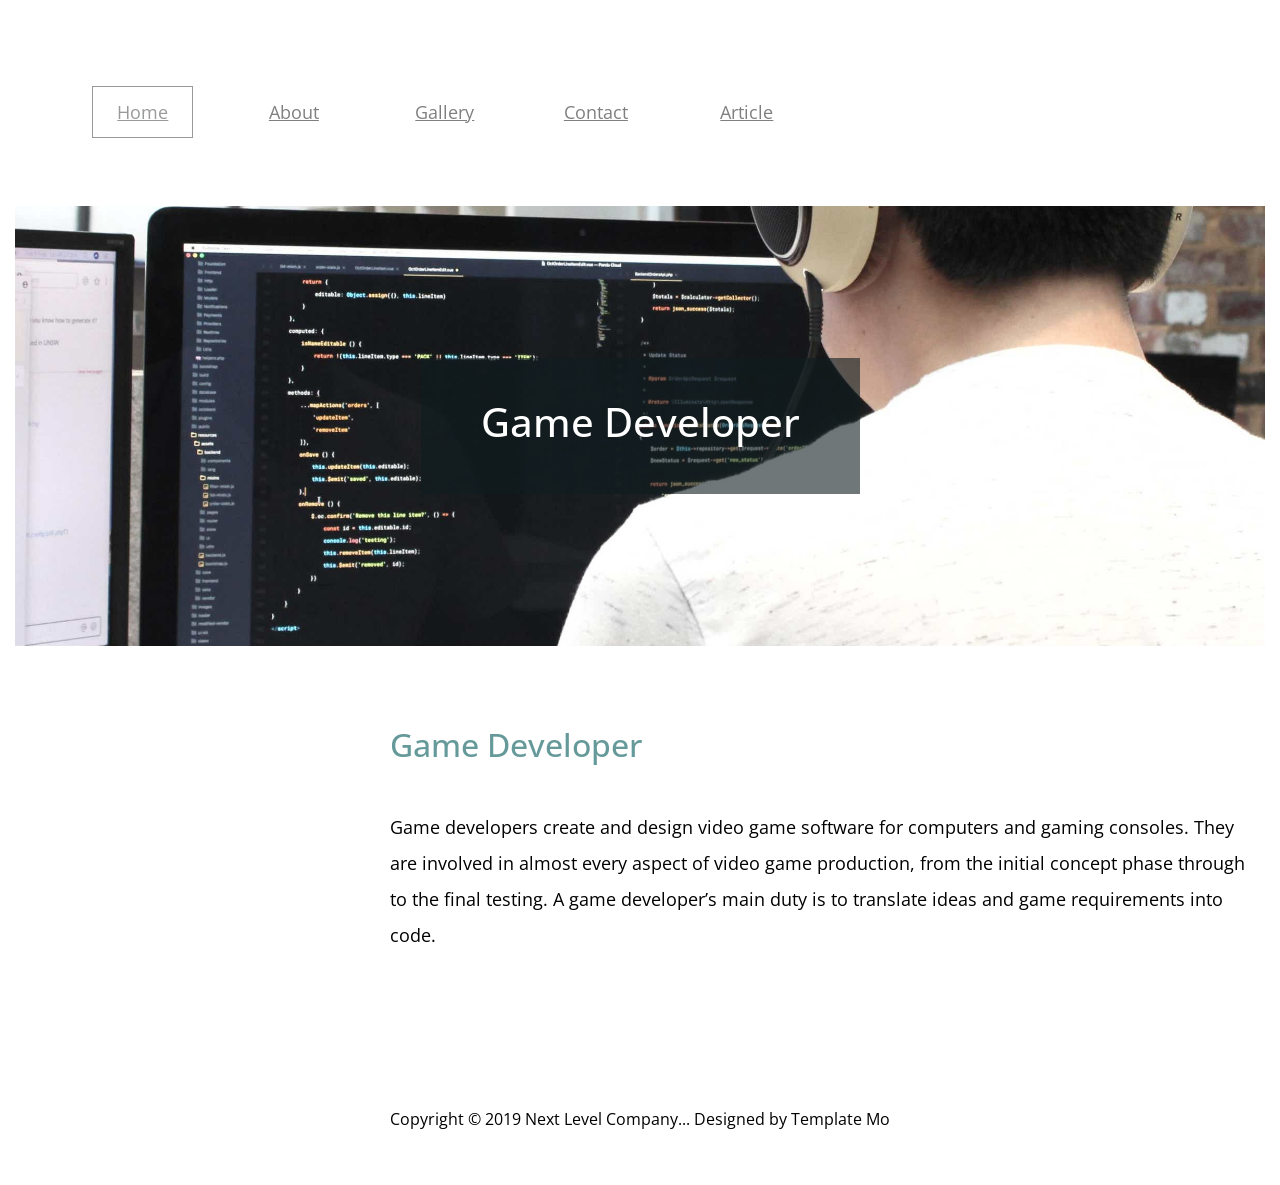
<file: index.html>
<!DOCTYPE html>
<html lang="en">
  <head>
    <meta charset="UTF-8" />
    <meta name="viewport" content="width=device-width, initial-scale=1.0" />
    <meta http-equiv="X-UA-Compatible" content="ie=edge" />
    <title>Game Developer - Home</title>
<!--
Next Level CSS Template
https://templatemo.com/tm-532-next-level
-->
    <link rel="stylesheet"  href="https://fonts.googleapis.com/css?family=Open+Sans:400,600" />
    <link rel="stylesheet" href="all.min.css" />
    <link rel="stylesheet" href="bootstrap.min.css" />
    <link rel="stylesheet" href="templatemo-style.css" />
  </head>
  <body>
    <div class="container-fluid">
      <div class="row tm-brand-row">
        <div class="col-lg-8 col-2 tm-nav-col">
          <div class="tm-nav">
            <nav class="navbar navbar-expand-lg navbar-light tm-navbar">
              <button
                class="navbar-toggler"
                type="button"
                data-toggle="collapse"
                data-target="#navbarNav"
                aria-controls="navbarNav"
                aria-expanded="false"
                aria-label="Toggle navigation">
                <span class="navbar-toggler-icon"></span>
              </button>
              <div class="collapse navbar-collapse" id="navbarNav">
                <ul class="navbar-nav ml-auto mr-0">
                  <li class="nav-item active">
                    <div class="tm-nav-link-highlight"></div>
                    <a class="nav-link" href="index.html"
                      >Home <span class="sr-only">(current)</span></a
                    >
                  </li>
                  <li class="nav-item">
                    <div class="tm-nav-link-highlight"></div>
                    <a class="nav-link" href="about.html">About</a>
                  </li>
                  <li class="nav-item">
                    <div class="tm-nav-link-highlight"></div>
                    <a class="nav-link" href="gallery.html">Gallery</a>
                  </li>
                  <li class="nav-item">
                    <div class="tm-nav-link-highlight"></div>
                    <a class="nav-link" href="contact.html">Contact</a>
                  </li>
                  <li class="nav-item">
                    <div class="tm-nav-link-highlight"></div>
                    <a class="nav-link" href="article.html">Article</a>
                  </li>
                </ul>
              </div>
            </nav>
          </div>
        </div>
      </div>

      <div class="row tm-welcome-row">
        <div class="col-12">
          <div class="tm-welcome-parallax tm-center-child" data-parallax="scroll" data-image-src="game-developer.jpeg">
            <div class="tm-bg-black-transparent tm-parallax-overlay">
              <h1>Game Developer</h1>
            </div>
          </div>
        </div>
      </div>

      <section class="row tm-pt-4 tm-pb-6">
        <div class="col-12 tm-page-cols-container">
          <div class="tm-page-col-right">
            <h2 class="tm-text-secondary tm-mb-5">
              Game Developer
            </h2>
            <p class="tm-mb-6">
              Game developers create and design video game software for computers and gaming consoles. They are involved in almost
              every aspect of video game production, from the initial concept phase through to the final testing. A game developer’s
              main duty is to translate ideas and game requirements into code.
            </p>
            
          </div>
        </div>
      </section>
      <!-- Page footer -->
      <footer class="row tm-page-footer">
        <p class="col-12 tm-copyright-text mb-0">
          Copyright &copy; 2019 Next Level Company... Designed by Template Mo
        </p>
      </footer>
    </div>

    <script src="jquery.min.js"></script>
    <script src="parallax.min.js"></script>
    <script src="bootstrap.min.js"></script>
  </body>
</html>
</file>
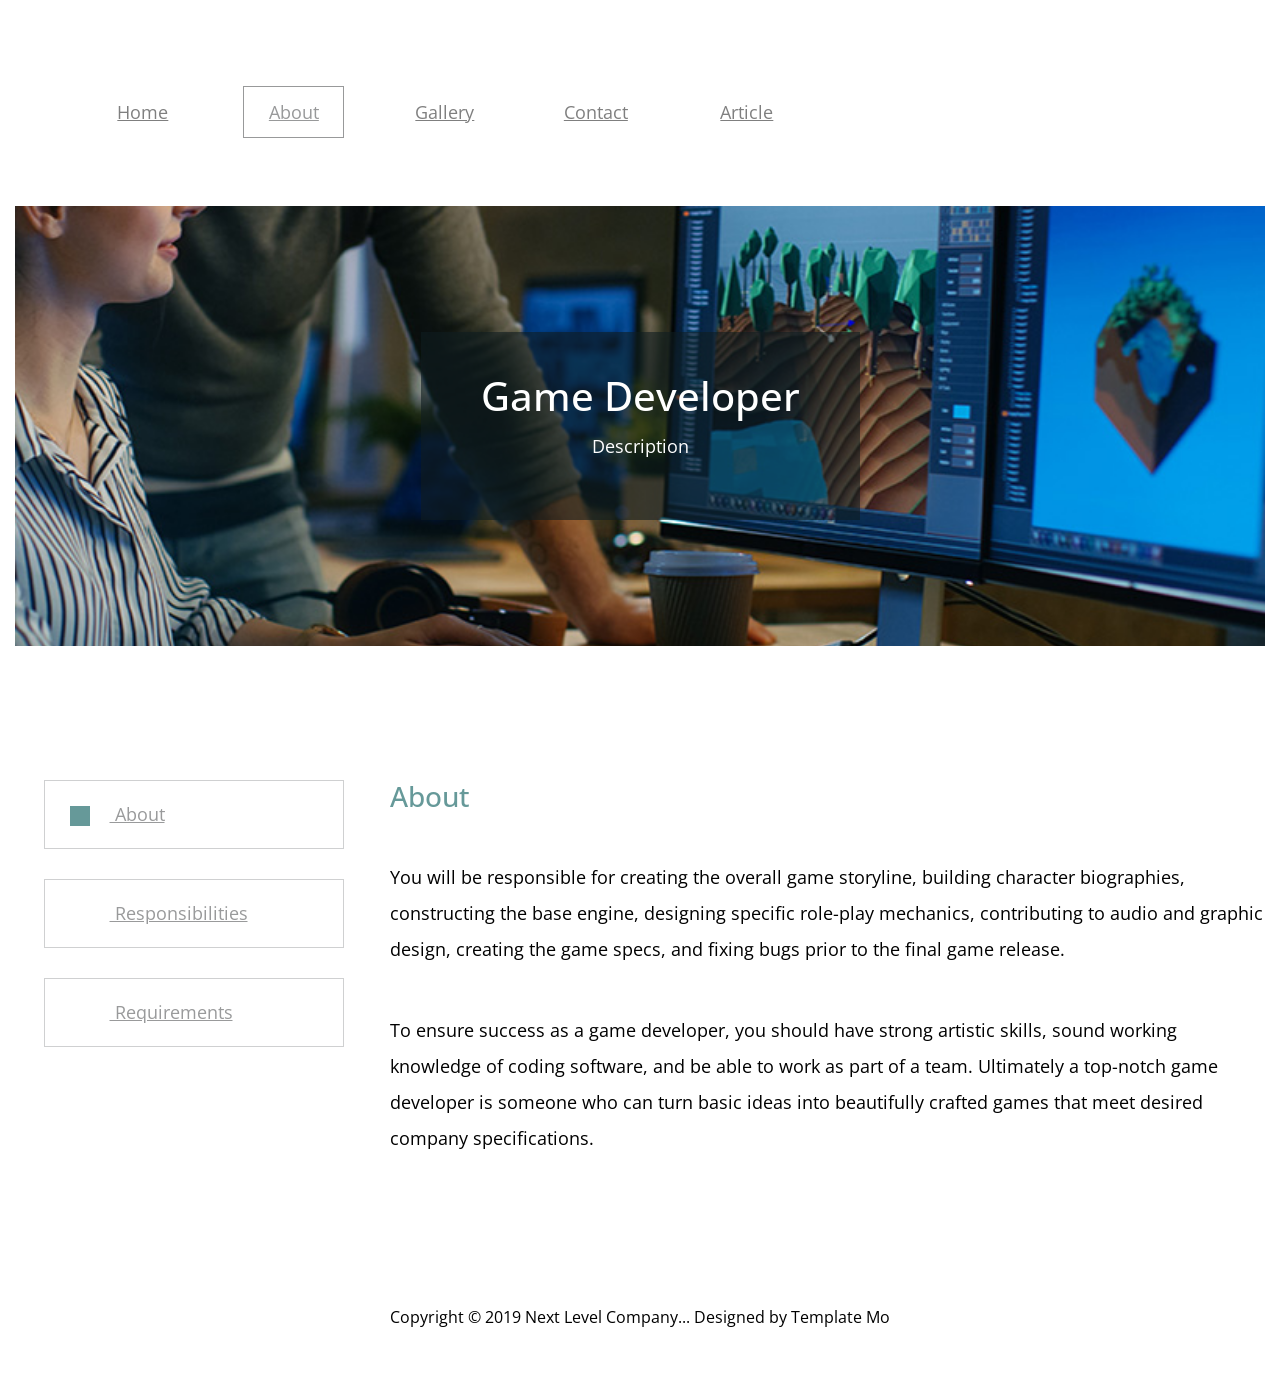
<file: about.html>
<!DOCTYPE html>
<html lang="en">

<head>
  <meta charset="UTF-8" />
  <meta name="viewport" content="width=device-width, initial-scale=1.0" />
  <meta http-equiv="X-UA-Compatible" content="ie=edge" />
  <title>Game Developer - About</title>
  <!--
Next Level CSS Template
https://templatemo.com/tm-532-next-level
-->
  <link rel="stylesheet" href="https://fonts.googleapis.com/css?family=Open+Sans:400,600" />
  <link rel="stylesheet" href="all.min.css" />
  <link rel="stylesheet" href="bootstrap.min.css" />
  <link rel="stylesheet" href="templatemo-style.css" />
</head>

<body>
  <div class="container-fluid">
    <div class="row tm-brand-row">
      <div class="col-lg-8 col-2 tm-nav-col">
        <div class="tm-nav">
          <nav class="navbar navbar-expand-lg navbar-light tm-navbar">
            <button class="navbar-toggler" type="button" data-toggle="collapse" data-target="#navbarNav"
              aria-controls="navbarNav" aria-expanded="false" aria-label="Toggle navigation">
              <span class="navbar-toggler-icon"></span>
            </button>
            <div class="collapse navbar-collapse" id="navbarNav">
              <ul class="navbar-nav ml-auto mr-0">
                <li class="nav-item">
                  <div class="tm-nav-link-highlight"></div>
                  <a class="nav-link" href="index.html">Home</a>
                </li>
                <li class="nav-item active">
                  <div class="tm-nav-link-highlight"></div>
                  <a class="nav-link" href="about.html">About <span class="sr-only">(current)</span></a>
                </li>
                <li class="nav-item">
                  <div class="tm-nav-link-highlight"></div>
                  <a class="nav-link" href="gallery.html">Gallery</a>
                </li>
                <li class="nav-item">
                  <div class="tm-nav-link-highlight"></div>
                  <a class="nav-link" href="contact.html">Contact</a>
                </li>
                <li class="nav-item">
                  <div class="tm-nav-link-highlight"></div>
                  <a class="nav-link" href="article.html">Article</a>
                </li>
              </ul>
            </div>
          </nav>
        </div>
      </div>
    </div>

    <div class="row tm-welcome-row">
      <div class="col-12">
        <div class="tm-welcome-parallax tm-center-child" data-parallax="scroll" data-image-src="game-developer-2.jpg">
          <div class="tm-bg-black-transparent tm-parallax-overlay">
            <h1>Game Developer</h1>
            <p>Description</p>
          </div>
        </div>
      </div>
    </div>
    <br>
    <br>
    <section class="row tm-pt-4 tm-pb-6">
      <div class="col-12 tm-tabs-container tm-page-cols-container">
        <div class="tm-page-col-left tm-tab-links">
          <ul class="tabs clearfix" data-tabgroup="first-tab-group">
            <li>
              <a href="#tab1" class="active">
                <div class="tm-tab-icon"></div>
                About
              </a>
            </li>
            <li>
              <a href="#tab2" class="">
                <div class="tm-tab-icon"></div>
                Responsibilities
              </a>
            </li>
            <li>
              <a href="#tab3" class="">
                <div class="tm-tab-icon"></div>
                Requirements
              </a>
            </li>
          </ul>
        </div>
        <div class="tm-page-col-right tm-tab-contents">
          <div id="first-tab-group" class="tabgroup">
            <div id="tab1">
              <div class="text-content">
                <h3 class="tm-text-secondary tm-mb-5">
                  About
                </h3>
                <p class="tm-mb-5">
                  You will be responsible for creating the overall game storyline, building character biographies, constructing the base
                  engine, designing specific role-play mechanics, contributing to audio and graphic design, creating the game specs, and
                  fixing bugs prior to the final game release.
                </p>
                <p class="tm-mb-5">
                  To ensure success as a game developer, you should have strong artistic skills, sound working knowledge of coding
                  software, and be able to work as part of a team. Ultimately a top-notch game developer is someone who can turn basic
                  ideas into beautifully crafted games that meet desired company specifications.
                </p>
              </div>

            </div>
            <div id="tab2">
              <div class="text-content">
                <h3 class="tm-text-secondary tm-mb-5">Responsibilities</h3>
                <p class="tm-mb-5">
                  Creating initial storylines and character biographies.<br>
                  Translating ideas into efficient code.<br>
                  Constructing the game base engine.<br>
                  Generating storyboards and game scripts.<br>
                  Contributing to the audio and graphic design.<br>
                  Animating game characters and environment.<br>
                  Developing milestones and schedules.<br>
                  Creating game quality unit tests.<br>
                  Maintaining code and fixing game bugs.<br>
                  Creating game specifications and operating instructions.<br>
                </p>
              </div>
            </div>

            <div id="tab3">
              <div class="text-content">
                <h3 class="tm-text-secondary tm-mb-5">Requirements</h3>
                <p class="tm-mb-5">
                  Bachelor’s degree in computer science or software engineering.<br>
                  Proven work experience completing a full video game life-cycle.<br>
                  Proficiency in C++ and other programming languages such as Java or C.<br>
                  Excellent knowledge of APIs and build libraries.<br>
                  Knowledge of the latest gaming trends and technologies.<br>
                  Able to work as part of a team.<br>
                  Strong artistic and graphic design skills.<br>
                  Ability to solve complicated problems using best practices.<br>
                </p>
              </div>
            </div>
          </div>
        </div>
      </div>
    </section>
    <!-- Page footer -->
    <footer class="row tm-page-footer">
      <p class="col-12 tm-copyright-text mb-0">
        Copyright &copy; 2019 Next Level Company... Designed by Template Mo
      </p>
    </footer>
  </div>

  <script src="jquery.min.js"></script>
  <script src="parallax.min.js"></script>
  <script src="bootstrap.min.js"></script>
  <script>
    $(function () {
      // Tabs
      $(".tabgroup > div").hide();
      $(".tabgroup > div:first-of-type").show();
      $(".tabs a").click(function (e) {
        e.preventDefault();
        var $this = $(this),
          tabgroup = "#" + $this.parents(".tabs").data("tabgroup"),
          others = $this
            .closest("li")
            .siblings()
            .children("a"),
          target = $this.attr("href");
        others.removeClass("active");
        $this.addClass("active");
        $(tabgroup)
          .children("div")
          .hide();
        $(target).show();

        // Scroll to tab content (for mobile)
        if ($(window).width() < 992) {
          $("html, body").animate(
            {
              scrollTop: $("#first-tab-group").offset().top
            },
            200
          );
        }
      });
    });
  </script>
</body>

</html>
</file>
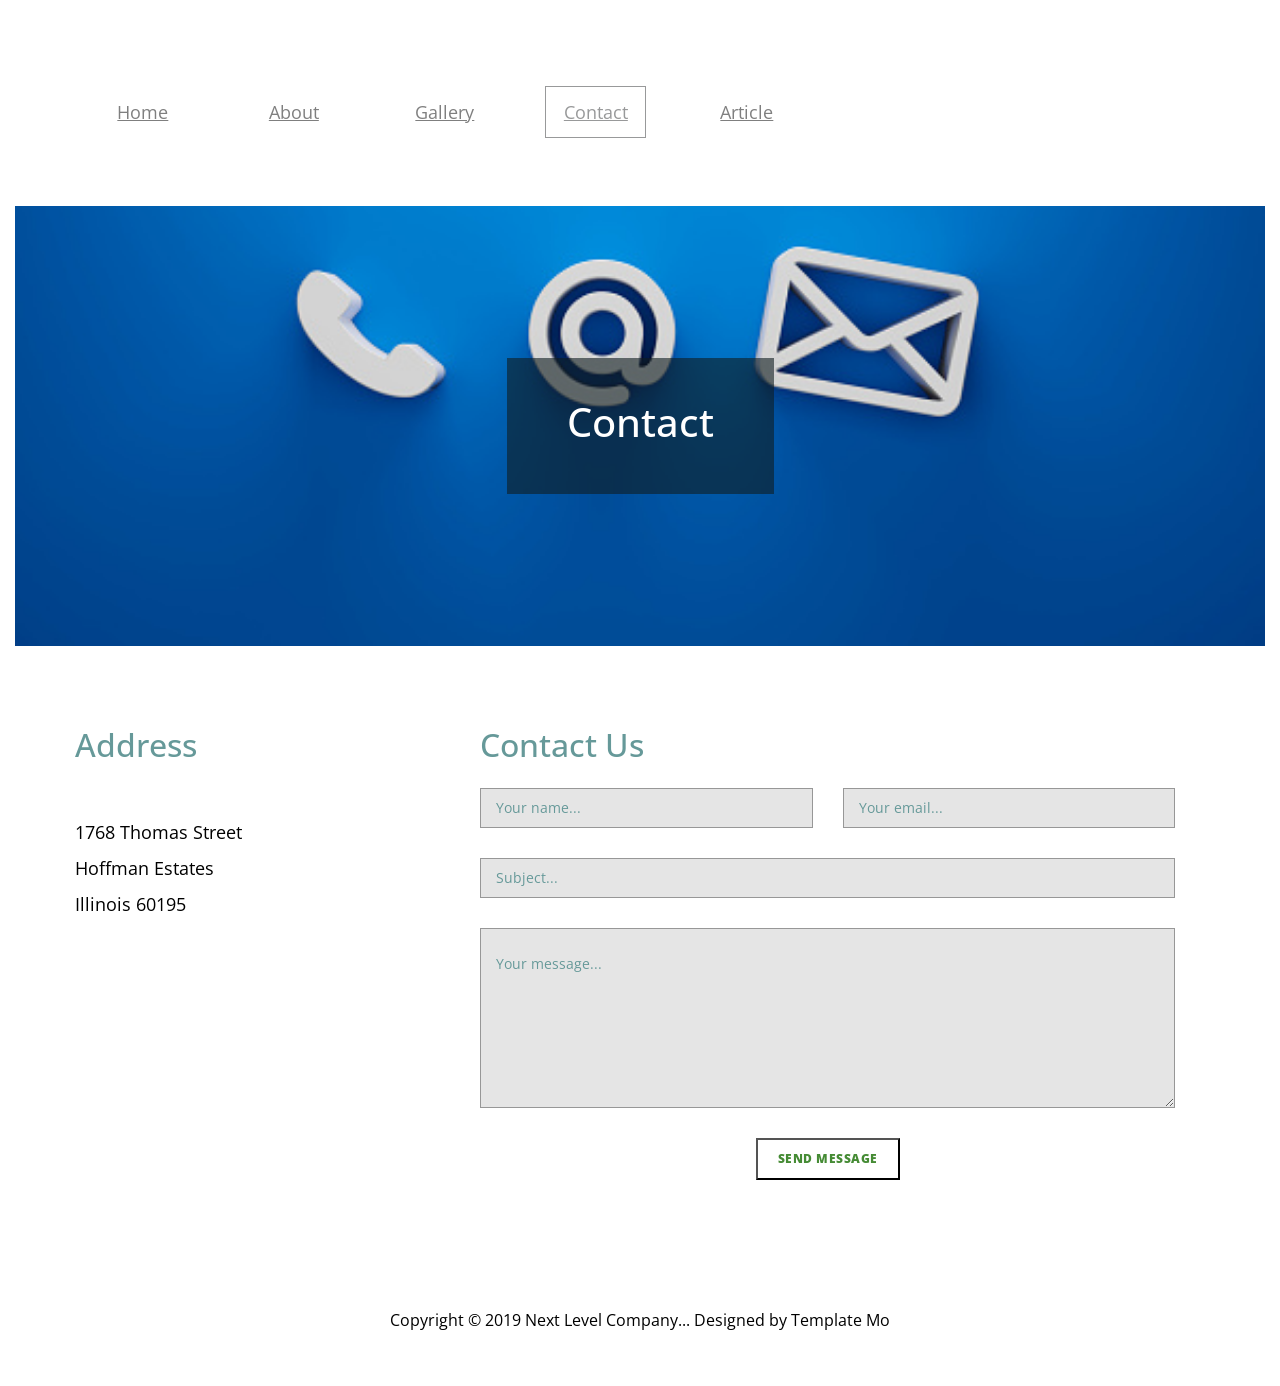
<file: contact.html>
<!DOCTYPE html>
<html lang="en">
  <head>
    <meta charset="UTF-8" />
    <meta name="viewport" content="width=device-width, initial-scale=1.0" />
    <meta http-equiv="X-UA-Compatible" content="ie=edge" />
    <title>Next Level - Contact</title>
<!--
Next Level CSS Template
https://templatemo.com/tm-532-next-level
-->
    <link rel="stylesheet" href="https://fonts.googleapis.com/css?family=Open+Sans:400,600" />
    <link rel="stylesheet" href="all.min.css" />
    <link rel="stylesheet" href="bootstrap.min.css" />
    <link rel="stylesheet" href="templatemo-style.css" />
  </head>
  <body>
    <div class="container-fluid">
      <div class="row tm-brand-row">
        <div class="col-lg-8 col-2 tm-nav-col">
          <div class="tm-nav">
            <nav class="navbar navbar-expand-lg navbar-light tm-navbar">
              <button
                class="navbar-toggler"
                type="button"
                data-toggle="collapse"
                data-target="#navbarNav"
                aria-controls="navbarNav"
                aria-expanded="false"
                aria-label="Toggle navigation">
                <span class="navbar-toggler-icon"></span>
              </button>
              <div class="collapse navbar-collapse" id="navbarNav">
                <ul class="navbar-nav ml-auto mr-0">
                  <li class="nav-item">
                    <div class="tm-nav-link-highlight"></div>
                    <a class="nav-link" href="index.html">Home</a>
                  </li>
                  <li class="nav-item">
                    <div class="tm-nav-link-highlight"></div>
                    <a class="nav-link" href="about.html"> About</a>
                  </li>
                  <li class="nav-item">
                    <div class="tm-nav-link-highlight"></div>
                    <a class="nav-link" href="gallery.html">Gallery</a>
                  </li>
                  <li class="nav-item active">
                    <div class="tm-nav-link-highlight"></div>
                    <a class="nav-link" href="contact.html">Contact <span class="sr-only">(current)</span></a>
                  </li>
                  <li class="nav-item">
                    <div class="tm-nav-link-highlight"></div>
                    <a class="nav-link" href="article.html">Article</a>
                  </li>
                </ul>
              </div>
            </nav>
          </div>
        </div>
      </div>

      <div class="row tm-welcome-row">
        <div class="col-12">
          <div class="tm-welcome-parallax tm-center-child" data-parallax="scroll" data-image-src="contact.jpg">
            <div class="tm-bg-black-transparent tm-parallax-overlay">
              <h1>Contact</h1>
            </div>
          </div>
        </div>
      </div>

      <section class="row tm-pt-4 tm-mb-3">
        <div class="col-12 tm-page-cols-container">
          <div class="tm-page-col-left">
            <div class="tm-contact-container tm-mb-6">
              <div class="tm-address-container">
                <h2 class="tm-text-secondary tm-mb-6">Address</h2>
                <address>
                  <p>
                    1768 Thomas Street<br />
                    Hoffman Estates<br />
                    Illinois 60195
                  </p>
                </address>
              </div>

              <div class="tm-location-container">
                <div class="mapouter">
                  <div class="gmap_canvas"><iframe width="100%" height="100%" id="gmap_canvas"
                      src="https://maps.google.com/maps?q=Manila&t=&z=8&ie=UTF8&iwloc=&output=embed" frameborder="0" scrolling="no"
                      marginheight="0" marginwidth="0"></iframe><br>
                  </div>
                </div>
              </div>

            </div>
          </div>
          <div class="tm-page-col-right tm-form-container">
            <h2 class="tm-text-secondary mb-4">Contact Us</h2>
            <div class="row">
              <div class="right-content">
                <div class="container">
                  <form id="contact" action="" method="post">
                    <div class="row">
                      <div class="col-md-6">
                        <fieldset>
                          <input name="name" type="text" class="form-control" id="name" placeholder="Your name..." required="">
                        </fieldset>
                      </div>
                      <div class="col-md-6">
                        <fieldset>
                          <input name="email" type="text" class="form-control" id="email" placeholder="Your email..." required="">
                        </fieldset>
                      </div>
                      <div class="col-md-12">
                        <fieldset>
                          <input name="subject" type="text" class="form-control" id="subject" placeholder="Subject..." required="">
                        </fieldset>
                      </div>
                      <div class="col-md-12">
                        <fieldset>
                          <textarea name="message" rows="6" class="form-control" id="message" placeholder="Your message..."
                            required=""></textarea>
                        </fieldset>
                      </div>
                      <div class="col-md-12">
                        <fieldset>
                          <button type="submit" id="form-submit" class="button">
                            Send Message
                          </button>
                        </fieldset>
                      </div>
                    </div>
                  </form>
                </div>
              </div>
            </div>
          </div>
        </div>
      </section>

      <!-- Page footer -->
      <footer class="row tm-page-footer">
        <p class="col-12 tm-copyright-text mb-0">
          Copyright &copy; 2019 Next Level Company... Designed by Template Mo
        </p>
      </footer>
    </div>

    <script src="jquery.min.js"></script>
    <script src="parallax.min.js"></script>
    <script src="bootstrap.min.js"></script>
    <script>
      $(document).on("change", ":file", function() {
        var input = $(this),
          numFiles = input.get(0).files ? input.get(0).files.length : 1,
          label = input
            .val()
            .replace(/\\/g, "/")
            .replace(/.*\//, "");
        input.trigger("fileselect", [numFiles, label]);
      });

      $(document).ready(function() {
        $(":file").on("fileselect", function(event, numFiles, label) {
          $("#file_name_label").attr("placeholder", label);
        });
      });
    </script>
  </body>
</html>
</file>
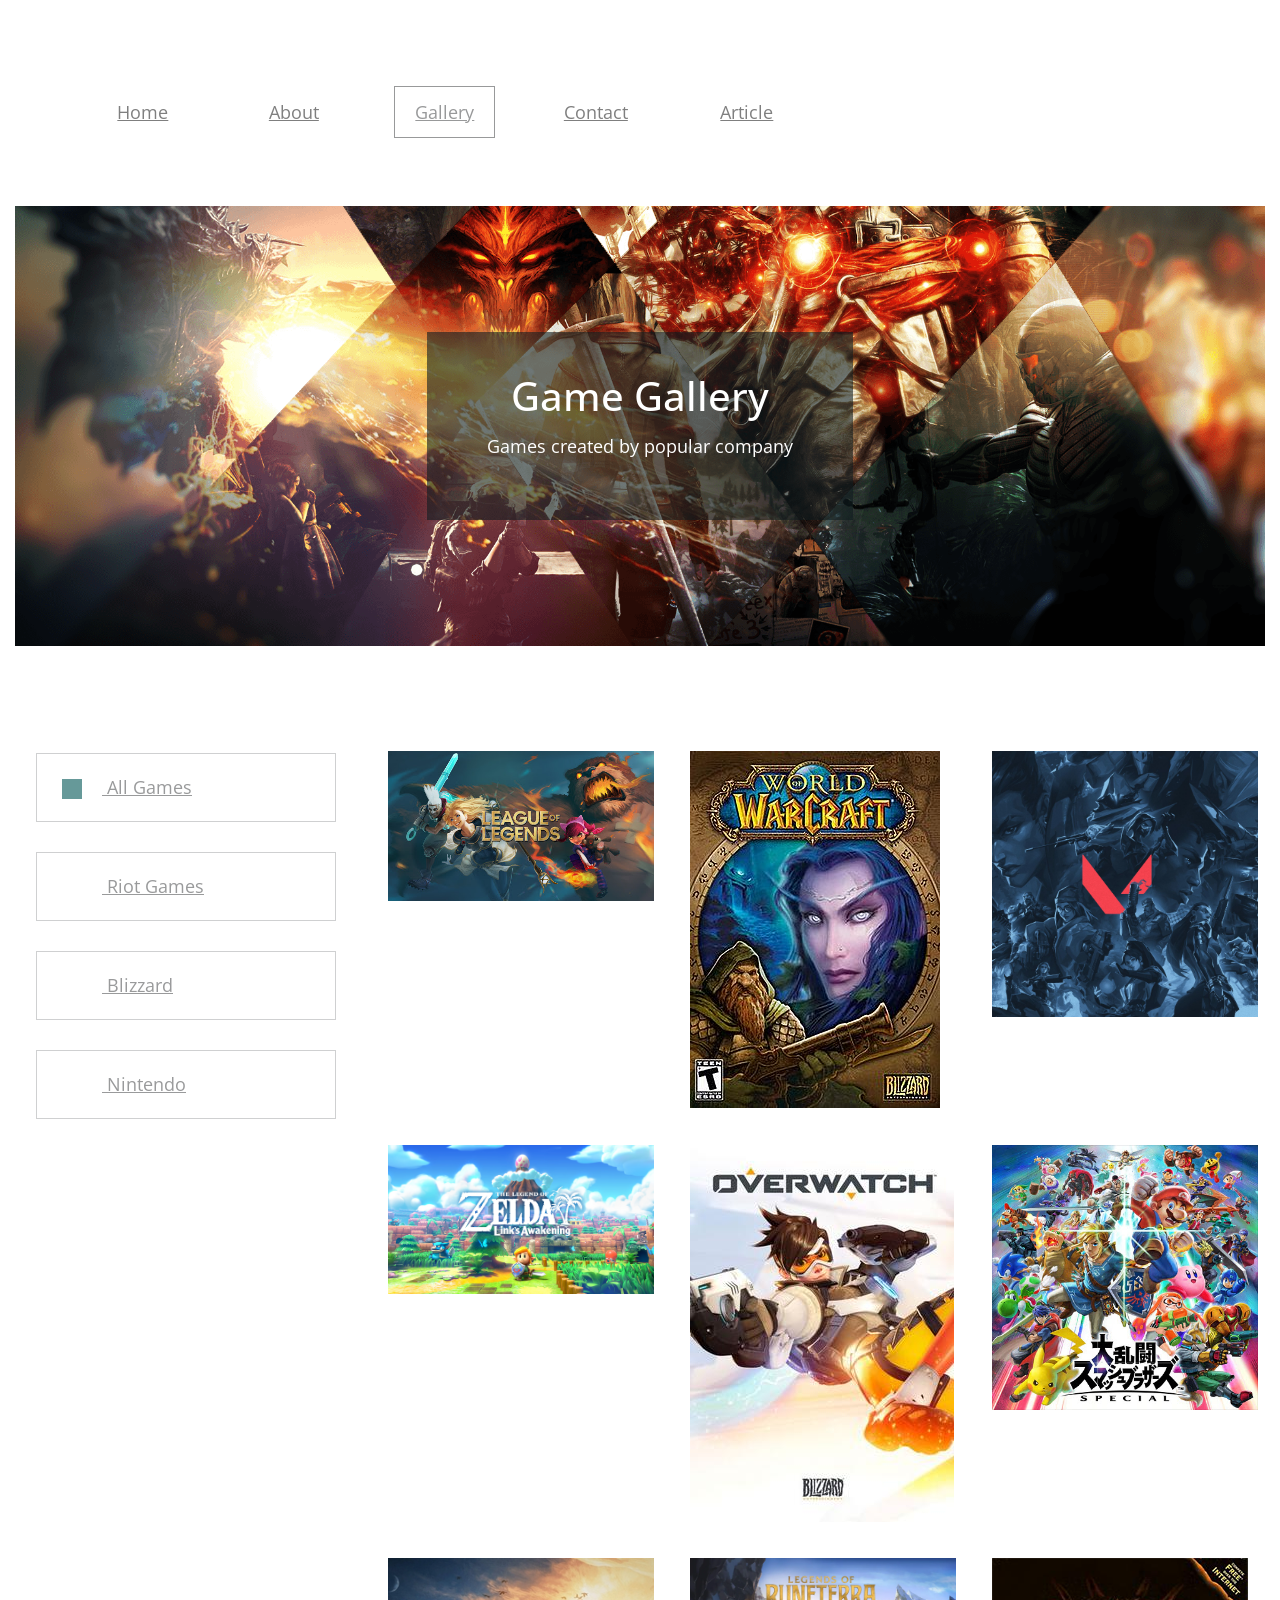
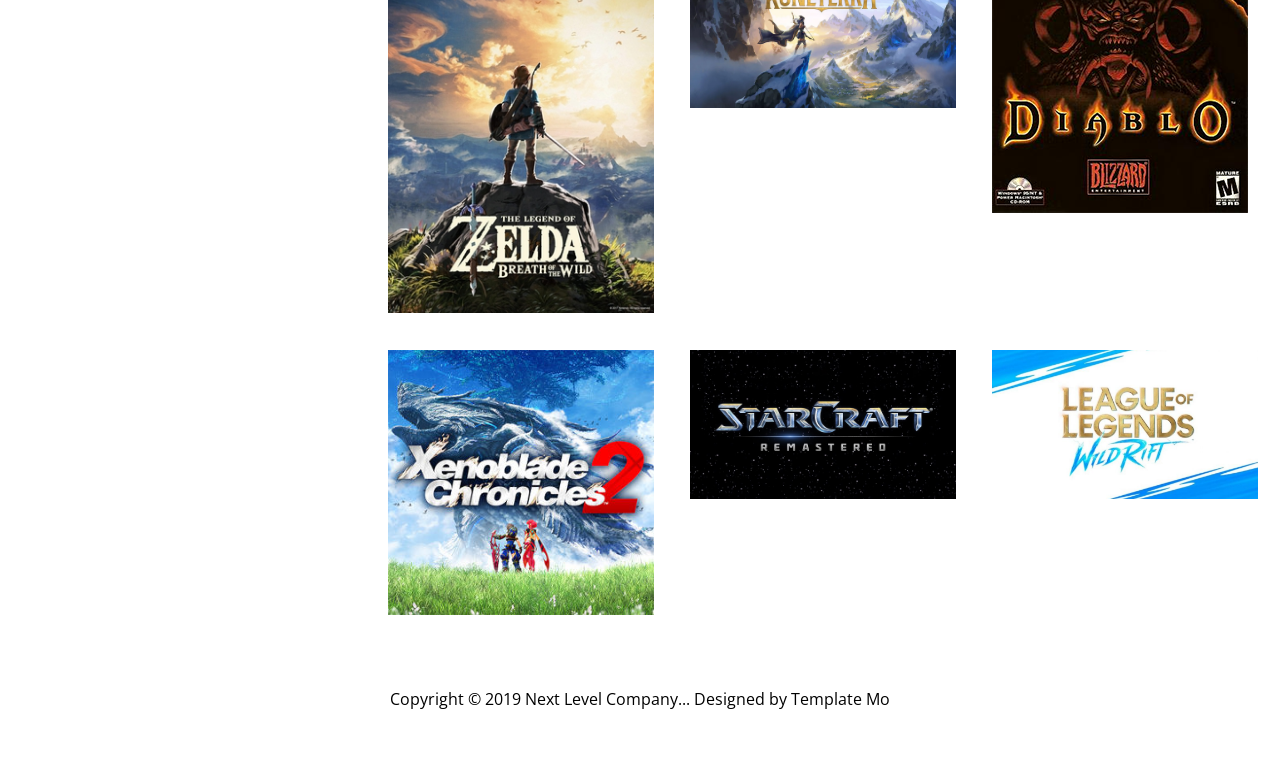
<file: gallery.html>
<!DOCTYPE html>
<html lang="en">
  <head>
    <meta charset="UTF-8" />
    <meta name="viewport" content="width=device-width, initial-scale=1.0" />
    <meta http-equiv="X-UA-Compatible" content="ie=edge" />
    <title>Game Developer - Gallery</title>
<!--
Next Level CSS Template
https://templatemo.com/tm-532-next-level
-->
    <link rel="stylesheet" href="https://fonts.googleapis.com/css?family=Open+Sans:400,600" />
    <link rel="stylesheet" href="all.min.css" />
    <link rel="stylesheet" href="bootstrap.min.css" />
    <link rel="stylesheet" href="templatemo-style.css" />

  </head>
  <body>
    <div class="container-fluid">
      <div class="row tm-brand-row">
        <div class="col-lg-8 col-2 tm-nav-col">
          <div class="tm-nav">
            <nav class="navbar navbar-expand-lg navbar-light tm-navbar">
              <button
                class="navbar-toggler"
                type="button"
                data-toggle="collapse"
                data-target="#navbarNav"
                aria-controls="navbarNav"
                aria-expanded="false"
                aria-label="Toggle navigation">
                <span class="navbar-toggler-icon"></span>
              </button>
              <div class="collapse navbar-collapse" id="navbarNav">
                <ul class="navbar-nav ml-auto mr-0">
                  <li class="nav-item">
                    <div class="tm-nav-link-highlight"></div>
                    <a class="nav-link" href="index.html">Home</a>
                  </li>
                  <li class="nav-item">
                    <div class="tm-nav-link-highlight"></div>
                    <a class="nav-link" href="about.html"> About</a>
                  </li>
                  <li class="nav-item active">
                    <div class="tm-nav-link-highlight"></div>
                    <a class="nav-link" href="gallery.html">Gallery <span class="sr-only">(current)</span></a>
                  </li>
                  <li class="nav-item">
                    <div class="tm-nav-link-highlight"></div>
                    <a class="nav-link" href="contact.html">Contact</a>
                  </li>
                  <li class="nav-item">
                    <div class="tm-nav-link-highlight"></div>
                    <a class="nav-link" href="article.html">Article</a>
                  </li>
                </ul>
              </div>
            </nav>
          </div>
        </div>
      </div>

      <div class="row tm-welcome-row">
        <div class="col-12">
          <div
            class="tm-welcome-parallax tm-center-child"
            data-parallax="scroll"
            data-image-src="game-collection.jpg"
          >
            <div class="tm-bg-black-transparent tm-parallax-overlay">
              <h1>Game Gallery</h1>
              <p>Games created by popular company</p>
            </div>
          </div>
        </div>
      </div>
      <br>
      <section class="row tm-pt-4">
        <div class="col-12 tm-page-cols-container">
          <div class="tm-page-col-left">
            <ul class="tabs clearfix filters-button-group">
              <li>
                <a href="#" class="active" data-filter="*">
                  <div class="tm-tab-icon"></div>
                  All Games
                </a>
              </li>
              <li>
                <a href="#" class="" data-filter=".category-1">
                  <div class="tm-tab-icon"></div>
                  Riot Games
                </a>
              </li>
              <li>
                <a href="#" class="" data-filter=".category-2">
                  <div class="tm-tab-icon"></div>
                  Blizzard
                </a>
              </li>
              <li>
                <a href="#" class="" data-filter=".category-3">
                  <div class="tm-tab-icon"></div>
                  Nintendo
                </a>
              </li>
            </ul>
          </div>

          

          <div class="tm-page-col-right">
            <div class="tm-gallery" id="tmGallery">

              <div class="tm-gallery-item category-1">
                <figure class="effect-bubba">
                  <img
                    src="LoL.jpg"
                    alt="Gallery item"
                    class="img-fluid"
                  />
                  <figcaption>
                    <p>League of Legends</p>
                  </figcaption>
                </figure>
              </div>
              
              <div class="tm-gallery-item category-1">
                <figure class="effect-bubba">
                  <img
                    src="WoW.jpg"
                    alt="Gallery item"
                    class="img-fluid"
                  />
                  <figcaption>
                    <p>World of Warcraft</p>
                  </figcaption>
                </figure>
              </div>

              <div class="tm-gallery-item category-1">
                <figure class="effect-bubba">
                  <img
                    src="VALORANT.jpg"
                    alt="Gallery item"
                    class="img-fluid"
                  />
                  <figcaption>
                    <p>VALORANT</p>
                  </figcaption>
                </figure>
              </div>

              <div class="tm-gallery-item category-3">
                <figure class="effect-bubba">
                  <img
                    src="LoZLA.jpg"
                    alt="Gallery item"
                    class="img-fluid"
                  />
                  <figcaption>
                    <p>The Legend of Zelda: Link's Awakening</p>
                  </figcaption>
                </figure>
              </div>
              <div class="tm-gallery-item category-2">
                <figure class="effect-bubba">
                  <img
                    src="Overwatch.jpg"
                    alt="Gallery item"
                    class="img-fluid"
                  />
                  <figcaption>
                    <p>Overwatch</p>
                  </figcaption>
                </figure>
              </div>
              <div class="tm-gallery-item category-3">
                <figure class="effect-bubba">
                  <img
                    src="SSBU.jpg"
                    alt="Gallery item"
                    class="img-fluid"
                  />
                  <figcaption>
                    <p>Super Smash Bros: Ultimate</p>
                  </figcaption>
                </figure>
              </div>
              <div class="tm-gallery-item category-3">
                <figure class="effect-bubba">
                  <img
                    src="LoZBW.jpg"
                    alt="Gallery item"
                    class="img-fluid"
                  />
                  <figcaption>
                    <p>The Legend of Zelda: Breath of the Wild</p>
                  </figcaption>
                </figure>
              </div>
              <div class="tm-gallery-item category-1">
                <figure class="effect-bubba">
                  <img
                    src="LoR.jpg"
                    alt="Gallery item"
                    class="img-fluid"
                  />
                  <figcaption>
                    <p>League of Runeterra</p>
                  </figcaption>
                </figure>
              </div>
              <div class="tm-gallery-item category-2">
                <figure class="effect-bubba">
                  <img
                    src="Diablo.png"
                    alt="Gallery item"
                    class="img-fluid"
                  />
                  <figcaption>
                    <p>Diablo</p>
                  </figcaption>
                </figure>
              </div>
              <div class="tm-gallery-item category-3">
                <figure class="effect-bubba">
                  <img
                    src="XC2.jpg"
                    alt="Gallery item"
                    class="img-fluid"
                  />
                  <figcaption>
                    <p>Xenoblade Chronicles 2</p>
                  </figcaption>
                </figure>
              </div>
              <div class="tm-gallery-item category-2">
                <figure class="effect-bubba">
                  <img
                    src="StarCraft.jpg"
                    alt="Gallery item"
                    class="img-fluid"
                  />
                  <figcaption>
                    <p>StarCraft</p>
                  </figcaption>
                </figure>
              </div>
              <div class="tm-gallery-item category-1">
                <figure class="effect-bubba">
                  <img
                    src="LoLWR.jpg"
                    alt="Gallery item"
                    class="img-fluid"
                  />
                  <figcaption>
                    <p>League of Legends: Wild Rift</p>
                  </figcaption>
                </figure>
              </div>
              </div>
            </div>
          </div>
        </div>
      </section>
      <!-- Page footer -->
      <footer class="row tm-page-footer">
        <p class="col-12 tm-copyright-text mb-0">
          Copyright &copy; 2019 Next Level Company... Designed by Template Mo
        </p>
      </footer>
    </div>

    <script src="jquery.min.js"></script>
    <script src="parallax.min.js"></script>
    <script src="imagesloaded.pkgd.min.js"></script>
    <script src="isotope.pkgd.min.js"></script>
    <script src="bootstrap.min.js"></script>

    <script>
      $(function() {
        /* Isotope Gallery */

        // init isotope
        var $gallery = $(".tm-gallery").isotope({
          itemSelector: ".tm-gallery-item",
          layoutMode: "fitRows"
        });
        // layout Isotope after each image loads
        $gallery.imagesLoaded().progress(function() {
          $gallery.isotope("layout");
        });

        $(".filters-button-group").on("click", "a", function() {
          var filterValue = $(this).attr("data-filter");
          $gallery.isotope({ filter: filterValue });
          console.log("Filter value: " + filterValue);
        });

        /* Tabs */
        $(".tabgroup > div").hide();
        $(".tabgroup > div:first-of-type").show();
        $(".tabs a").click(function(e) {
          e.preventDefault();
          var $this = $(this),
            tabgroup = "#" + $this.parents(".tabs").data("tabgroup"),
            others = $this
              .closest("li")
              .siblings()
              .children("a"),
            target = $this.attr("href");
          others.removeClass("active");
          $this.addClass("active");

          // Scroll to tab content (for mobile)
          if ($(window).width() < 992) {
            $("html, body").animate(
              {
                scrollTop: $("#tmGallery").offset().top
              },
              200
            );
          }
        });
      });
    </script>
  </body>
</html>
</file>
<file: templatemo-style.css>
/*

Next Level CSS Template

https://templatemo.com/tm-532-next-level

	COLORS:
		Primary: #ca9acd
		Secondary: #669999 
    Gray: #CFD0D1
    
  SPACING:
    pt = padding top
    pb = padding bottom
    mb = margin bottom

    1 = 15px
    2 = 20
    3 = 30
    4 = 40
    5 = 45
    6 = 50
    7 = 55
*/

/*	Overrides */

html { scroll-behavior: smooth; }

body {
  font-family: "Open Sans", Arial, Helvetica, sans-serif;
  font-size: 18px;
  font-weight: 400;
  overflow-x: hidden;
  padding-top: 78px;
  color: #000000;
}

p { line-height: 2; }
a, button { transition: all 0.3s ease; }
a:hover { text-decoration: none; }
label { margin-bottom: 0; }
input { padding: 13px 20px; }

ul {
  margin: 0;
  padding: 0;
}

.btn {
  font-size: 1.1rem;
  padding: 15px 25px;
  border-radius: 0;
}

.btn-primary {
  background-color: #659acd;
  border: none;
}

.btn-secondary {
	background-color: #669999;
	border: none;
}

/* end Overrides */

/* Page Layout */
.container-fluid { max-width: 1430px; }

.tm-page-cols-container {
  display: flex;
  justify-content: space-between;
}

.tm-page-col-left {
  width: 28.56%;
  max-width: 400px;
}

.tm-page-col-right {
  width: 70%;
  margin-left: auto;
  margin-right: 0;
}

.tm-home-section-2-left { padding-right: 40px; }
.tm-home-section-2-right { padding-left: 40px; }

.tm-pt-4 { padding-top: 40px; }
.tm-pt-5 { padding-top: 45px; }
.tm-pt-7 { padding-top: 55px; }
.tm-pb-6 { padding-bottom: 50px; }
.tm-mb-1 { margin-bottom: 15px; }
.tm-mb-2 { margin-bottom: 20px; }
.tm-mb-3 { margin-bottom: 30px; }
.tm-mb-4 { margin-bottom: 40px; }
.tm-mb-5 { margin-bottom: 45px; }
.tm-mb-6 { margin-bottom: 50px; }

.tm-center-child {
  display: flex;
  align-items: center;
  justify-content: center;
}

@media (max-width: 767px) {
  .tm-home-section-2-left {
    padding-right: 15px;
    margin-bottom: 80px;
  }

  .tm-home-section-2-right {
    padding-left: 15px;
  }

  .tm-home-section-2-left,
  .tm-home-section-2-right {
    max-width: 660px;
  }
}

@media (max-width: 991px) {
  .tm-page-col-left {
    width: 100%;
    max-width: 100%;
  }

  .tm-page-col-right { width: 100%; }
}
/* end Page Layout */

/* Colors */

.tm-text-secondary { color: #669999; }
.tm-bg-primary { background-color: #ca9acd; }
.tm-bg-gradient {
  background: linear-gradient(
    135deg,
    #a0c0c0 0%,
    #669999 100%
  ); /* W3C, IE10+, FF16+, Chrome26+, Opera12+, Safari7+ */
}
.tm-bg-black-transparent {
  background-color: rgba(15, 29, 32, 0.6);
  color: white;
}

/* end Colors */

.tm-brand-row { padding-bottom: 30px; }

.tm-welcome-row {
  padding-top: 30px;
  padding-bottom: 40px;
}

.tm-brand-name {
  color: #98999a;
  width: 300px;
  height: 100px;
  border: 1px solid #98999a;
  display: flex;
  align-items: center;
  justify-content: center;
}

@media (max-width: 399px) {
  .tm-brand-name {
    font-size: 2em;
    width: 250px;
    margin-right: 10px;
  }
}

/* Navbar */

.tm-nav-col {
  display: flex;
  align-items: center;
  justify-content: flex-end;
}

.navbar-expand-lg .navbar-nav .nav-link {
  width: 101px;
  height: 52px;
  border: 1px solid transparent;
  text-align: center;
  margin-left: 25px;
  margin-right: 25px;
  display: flex;
  justify-content: center;
  align-items: center;
}

.navbar-light .navbar-nav .nav-link:focus,
.navbar-light .navbar-nav .nav-link:hover,
.navbar-light .navbar-nav .nav-item.active .nav-link {
  border: 1px solid #98999a;
  color: #98999a;
}

.navbar-light .navbar-nav .active > .nav-link,
.navbar-light .navbar-nav .nav-link.active,
.navbar-light .navbar-nav .nav-link.show,
.navbar-light .navbar-nav .show > .nav-link {
  color: #98999a;
}

@media (max-width: 991px) {
  .tm-nav { position: relative; }

  #navbarNav {
    position: absolute;
    top: 52px;
    padding-top: 5px;
    padding-bottom: 5px;
    background-color: rgba(255, 255, 255, 0.9);
    -webkit-box-shadow: 0px 1px 5px 0px rgba(0, 0, 0, 0.15);
    -moz-box-shadow: 0px 1px 5px 0px rgba(0, 0, 0, 0.15);
    box-shadow: 0px 1px 5px 0px rgba(0, 0, 0, 0.15);
    z-index: 1001;
  }

  .tm-navbar {
    background-color: transparent;
    justify-content: flex-end;
    padding-right: 0;
  }

  .navbar-toggler {
    background-color: rgba(255, 255, 255, 0.8);
    background-color: rgba(255, 255, 255, 0.9);
    -webkit-box-shadow: 0px 0px 5px 0px rgba(0, 0, 0, 0.15);
    -moz-box-shadow: 0px 0px 5px 0px rgba(0, 0, 0, 0.15);
    box-shadow: 0px 0px 5px 0px rgba(0, 0, 0, 0.15);
  }

  .navbar-expand-lg .navbar-nav .nav-link {
    height: 45px;
    margin: 5px 15px;
  }
}

/* end Navbar */

ul.tm-list-plus li {
  list-style: none;
  margin-bottom: 12px;
}

ul.tm-list-plus li:before {
  content: "+";
  margin-right: 10px;
}

/* Welcome */
.tm-welcome-box {
  height: 440px;
  display: flex;
  align-items: center;
  justify-content: center;
}

.tm-welcome-parallax {
  min-height: 440px;
  background: transparent;
}

.tm-small-parallax {
  min-height: 240px; 
  background: transparent;
}

.tm-welcome-text {
  max-width: 320px;
  width: 100%;
  padding: 15px 25px 15px 15px;
  color: white;
  font-size: 1.3rem;
  margin-bottom: 0;
  text-align: right;
}

@media (max-width: 991px) {
  .tm-welcome-box {
    margin-bottom: 20px;
    height: auto;
    min-height: 250px;
  }

  .tm-page-cols-container { flex-direction: column; }
}

/* Call to Action */

#tmCallToAction {
  padding-top: 50px;
  padding-bottom: 40px;
}

.tm-call-to-action-box {
  color: #5f6061;
  border: 1px solid #cfd0d1;
  padding: 50px 63px 65px;
  display: flex;
  align-items: center;
}

.tm-call-to-action-icon {
  padding: 25px 28px;
  border: 1px solid #cfd0d1;
  border-radius: 50%;
  color: #bbbcbe;
}

.tm-call-to-action-title { margin-bottom: 30px; }
.tm-call-to-action-text { margin-left: 65px; }
.tm-call-to-action-description { margin-bottom: 35px; }

.tm-call-to-action-form .tm-email-input {
  max-width: 352px;
  width: 100%;
  margin: 0 15px 15px 0;
}

@media (max-width: 660px) {
  .tm-call-to-action-box { flex-direction: column; }

  .tm-call-to-action-text {
    margin-left: 0;
    margin-top: 50px;
  }
}

/* end Call to Action */

/* Copyright and Page Footer */

.tm-copyright-text { font-size: 1rem; text-align: center;}
.tm-copyright-link { color: #5f6061; }

.tm-page-footer {
  padding-top: 50px;
  padding-bottom: 50px;
}

/* end Copyright and Page Footer */

/* About Page */
.tabs { list-style: none; }

.tabs > li > a {
  border: 1px solid #cfd0d1;
  color: #999a9b;
  padding: 20px 25px;
  display: block;
  max-width: 300px;
  margin: 0 auto 30px;
}

.tm-tab-icon {
  width: 20px;
  height: 20px;
  display: inline-block;
  background-color: transparent;
  vertical-align: middle;
  margin-right: 20px;
  transition: all 0.3s ease;
}

.tabs > li > a.active .tm-tab-icon,
.tabs > li > a:hover .tm-tab-icon {
  background-color: #669999;
}

.tm-about-person { max-width: 280px; }

.tm-about-social-icon {
  width: 42px;
  height: 42px;
  margin-left: 10px;
  margin-right: 10px;
  background-color: #cfd0d1;
  color: white;
  border-radius: 50%;
  font-size: 1.4rem;
  padding-top: 10px;
  transition: all 0.3s ease;
}

.tm-about-social-link:hover > .tm-about-social-icon {
  background-color: #979899;
}

@media (max-width: 767px) {
  .tm-about-person { margin-bottom: 50px; }
}

/* Gallery */

.tm-parallax-overlay {
  padding: 40px 60px;
  width: auto;
  display: inline-block;
  text-align: center;  
}

.tm-gallery {
  margin: -20px -20px 0;
  max-width: 960px;
}

.tm-gallery-item {
  width: 29%;
  margin: 2%;
}

.filters-button-group { padding-right: 15px; }

/* 
  Gallery Item Hover Effect
  https://tympanus.net/codrops/2014/06/19/ideas-for-subtle-hover-effects/
*/

/* Common style */
.tm-gallery-item figure {
	position: relative;
	float: left;
	overflow: hidden;
	margin-bottom: 0;
	background: #3085a3;
	text-align: center;
	cursor: pointer;
}

.tm-gallery-item figure img {
	position: relative;
	display: block;
	min-height: 100%;
	max-width: 100%;
	opacity: 0.8;
}

.tm-gallery-item figure figcaption {
	padding: 1em;
	color: #fff;
	text-transform: uppercase;
	font-size: 1.25em;
	-webkit-backface-visibility: hidden;
	backface-visibility: hidden;
}

.tm-gallery-item figure figcaption::before,
.tm-gallery-item figure figcaption::after {
	pointer-events: none;
}

.tm-gallery-item figure figcaption,
.tm-gallery-item figure figcaption > a {
	position: absolute;
	top: 0;
	left: 0;
	width: 100%;
	height: 100%;
}

/* Anchor will cover the whole item by default */
/* For some effects it will show as a button */
.tm-gallery-item figure figcaption > a {
	z-index: 1000;
	text-indent: 200%;
	white-space: nowrap;
	font-size: 0;
	opacity: 0;
}

.tm-gallery-item figure h2 {
	word-spacing: -0.15em;
	font-weight: 300;
}

.tm-gallery-item figure h2 span {	font-weight: 800; }

.tm-gallery-item figure h2,
.tm-gallery-item figure p {
	margin: 0;
}

.tm-gallery-item figure p {
	letter-spacing: 1px;
	font-size: 68.5%;
}

/*---------------*/
/***** Bubba *****/
/*---------------*/

figure.effect-bubba {	background: #9e5406; }

figure.effect-bubba img {
	opacity: 1;
	-webkit-transition: opacity 0.35s;
	transition: opacity 0.35s;
}

figure.effect-bubba:hover img {
	opacity: 0.4;
}

figure.effect-bubba figcaption::before,
figure.effect-bubba figcaption::after {
	position: absolute;
	top: 15px;
	right: 15px;
	bottom: 15px;
	left: 15px;
	content: '';
	opacity: 0;
	-webkit-transition: opacity 0.35s, -webkit-transform 0.35s;
	transition: opacity 0.35s, transform 0.35s;
}

figure.effect-bubba figcaption::before {
	border-top: 1px solid #fff;
	border-bottom: 1px solid #fff;
	-webkit-transform: scale(0,1);
	transform: scale(0,1);
}

figure.effect-bubba figcaption::after {
	border-right: 1px solid #fff;
	border-left: 1px solid #fff;
	-webkit-transform: scale(1,0);
	transform: scale(1,0);
}

figure.effect-bubba h2 {
	font-size: 1.5rem;
	padding-top: 20%;
	-webkit-transition: -webkit-transform 0.35s;
	transition: transform 0.35s;
	-webkit-transform: translate3d(0,-20px,0);
	transform: translate3d(0,-20px,0);
}

figure.effect-bubba p {
	width: 100%;
	padding: 10px;
	opacity: 0;
	-webkit-transition: opacity 0.35s, -webkit-transform 0.35s;
	transition: opacity 0.35s, transform 0.35s;
	-webkit-transform: translate3d(0,20px,0);
	transform: translate3d(0,20px,0);
}

figure.effect-bubba:hover figcaption::before,
figure.effect-bubba:hover figcaption::after {
	opacity: 1;
	-webkit-transform: scale(1);
	transform: scale(1);
}

figure.effect-bubba:hover h2,
figure.effect-bubba:hover p {
	opacity: 1;
	-webkit-transform: translate3d(0,0,0);
	transform: translate3d(0,0,0);
}

@media (max-width: 767px) {
  .tm-gallery {
    max-width: 600px;
    margin-left: auto;
    margin-right: auto;
  }
  .tm-gallery-item { width: 46%; }

  .filters-button-group {
    padding-right: 0;
    padding-bottom: 30px;
  }
}

@media (max-width: 400px) {
  .tm-gallery { max-width: 280px; }

  .tm-gallery-item {
    width: 100%;
    margin-left: 0;
    margin-right: 0;
  }
}

/* end Gallery */

/* Contact */

section.contact-me {
  border-bottom: none;
}

#contact input {
  background-color: rgba(0, 0, 0, 0.1);
  border: 1px solid rgb(151, 151, 151);
  border-radius: 0px;
  margin-bottom: 30px;
  color: #000000;
  font-size: 14px;
  height: 40px;
  line-height: 40px;
  width: 100%;
  padding-left: 15px;
}

#contact input:focus {
  outline: none;
  box-shadow: none;
}

#contact textarea {
  background-color: rgba(0, 0, 0, 0.1);
  border: 1px solid rgb(151, 151, 151);
  border-radius: 0px;
  margin-bottom: 30px;
  color: #000000;
  font-size: 14px;
  height: 180px;
  max-height: 220px;
  line-height: 40px;
  width: 100%;
  padding-left: 15px;
}

#contact textarea:focus {
  outline: none;
  box-shadow: none;
}

#contact {
  text-align: center;
}

button {
  display: inline-block;
  padding: 10px 20px;
  background-color: #ffffff;
  color: #458b34;
  font-size: 12px;
  font-weight: 800;
  letter-spacing: 0.5px;
  text-transform: uppercase;
  transition: all 0.5s;
  outline: none;
  cursor: pointer;
}

button:hover {
  outline: none;
  background-color: #458b34;
  color: #ffffff;
}

.tm-contact-container {
	max-width: 375px;
	padding-left: 60px;
	padding-right: 15px;
}

.tm-address-container {	margin-bottom: 95px; }

@media (max-width: 991px) and (min-width: 660px) {
	.tm-contact-container {
		max-width: 100%;
		display: flex;
	}

	.tm-address-container,
	.tm-location-container {
		width: 50%;
	}
}

.mapouter {
  position: relative;
  text-align: right;
  height: 100%;
  width: 100%;
}

.gmap_canvas {
  overflow: hidden;
  background: none !important;
  height: 100%;
  width: 100%;
}

.tm-form-container {
	padding-left: 90px;
	padding-right: 90px;
}

@media (max-width: 767px) {
  .tm-contact-container { padding-left: 15px; }

  .tm-form-container {
    padding-left: 15px;
    padding-right: 15px;
  }
}

#tm_contact_form {
	max-width: 524px;
	width: 100%;
	padding:40px;
}
.form-group { margin-bottom: 35px; }
.form-group-2 { margin-bottom: 65px; }

.form-control {
	padding-top: 15px;
	padding-bottom: 15px;
	height: auto;
	color: #669999;
}
.form-control::placeholder { /* Chrome, Firefox, Opera, Safari 10.1+ */
  color: #669999;
  opacity: 1; /* Firefox */
}

.form-control:-ms-input-placeholder { /* Internet Explorer 10-11 */
  color: #669999;
}

.form-control::-ms-input-placeholder { /* Microsoft Edge */
  color: #669999;
}

.tm-select {
	-webkit-appearance: none;
	-mox-appearance: none;
	font-size: 1rem;
	color: #669999;	
	background: url("../img/select-arrow.png") no-repeat right center;
	background-color: transparent;
	border: none;
	border-bottom: 1px solid #98999A;		    
	border-radius: 0;
	width: 100%;
	height: 50px;
	padding-left: 10px;
	padding-right: 10px;
}

.tm-choices-container { display: flex; }
.tm-w-50 { width: 50%; }

@media (max-width: 450px) {
  .tm-choices-container { flex-direction: column; }

  .tm-w-50 {
    width: 100%;
    margin-bottom: 20px;
  }
}

/* Radio buttons */

[type="radio"]:not(:checked)+span, [type="radio"]:checked+span {
    position: relative;
    padding-left: 35px;
    cursor: pointer;
    display: inline-block;
    height: 25px;
    line-height: 25px;
    font-size: 1rem;
    -webkit-transition: .28s ease;
    transition: .28s ease;
    -webkit-user-select: none;
    -moz-user-select: none;
    -ms-user-select: none;
    user-select: none;
}

[type="radio"]:not(:checked) + span, [type="radio"]:checked + span {
    font-size: 18px;
    padding-left: 40px;
}
[type="radio"]:not(:checked), [type="radio"]:checked {
    position: absolute;
    opacity: 0;
    pointer-events: none;
}

[type="radio"]:not(:checked)+span:before, 
[type="radio"]:not(:checked)+span:after {
    border: 2px solid #A6A7A8;
}

[type="radio"]:not(:checked)+span:before, 
[type="radio"]:not(:checked)+span:after, 
[type="radio"]:checked+span:before, 
[type="radio"]:checked+span:after, 
[type="radio"].with-gap:checked+span:before, 
[type="radio"].with-gap:checked+span:after {
    border-radius: 50%;
}

[type="radio"]+span:before, 
[type="radio"]+span:after {
    content: '';
    position: absolute;
    left: 0;
    top: 0;
    margin: 4px;
    width: 16px;
    height: 16px;
    z-index: 0;
    -webkit-transition: .28s ease;
    transition: .28s ease;
}

[type="radio"] + span:before, 
[type="radio"] + span:after {
    border-color: #686868;
    width: 25px;
    height: 25px;
    top: -4px;
}

[type="radio"]:not(:checked)+span, 
[type="radio"]:checked+span {
    position: relative;
    padding-left: 45px;
    cursor: pointer;
    display: inline-block;
    height: 25px;
    line-height: 25px;
    font-size: 1rem;
    -webkit-transition: .28s ease;
    transition: .28s ease;
    -webkit-user-select: none;
    -moz-user-select: none;
    -ms-user-select: none;
    user-select: none;
}

[type="radio"]:checked + span, 
[type="checkbox"].filled-in:checked + span {
    color: #669999;
}

[type="radio"]:checked+span:before {
    border: 2px solid transparent;
}

[type="radio"]:checked+span:after, 
[type="radio"].with-gap:checked+span:before, 
[type="radio"].with-gap:checked+span:after {
    border: 2px solid #669999;
}

[type="radio"]:checked+span:after, 
[type="radio"].with-gap:checked+span:after {
    background-color: #669999;
}

[type="radio"].with-gap:checked+span:after {
    -webkit-transform: scale(0.5);
    transform: scale(0.5);
}

/* end Radio buttons */

/* Checkbox */

[type="checkbox"]:not(:checked), 
[type="checkbox"]:checked {
    position: absolute;
    opacity: 0;
    pointer-events: none;
}

[type="checkbox"]+span:not(.lever):before, 
[type="checkbox"]:not(.filled-in)+span:not(.lever):after {
    content: '';
    position: absolute;
    top: 0;
    left: 0;
    width: 18px;
    height: 18px;
    z-index: 0;
    border: 2px solid #5a5a5a;
    border-radius: 1px;
    margin-top: 3px;
    -webkit-transition: .2s;
    transition: .2s;
}

[type="checkbox"].filled-in+span:not(.lever):before, 
[type="checkbox"].filled-in+span:not(.lever):after {
    content: '';
    left: 0;
    position: absolute;
    -webkit-transition: border .25s, background-color .25s, width .20s .1s, height .20s .1s, top .20s .1s, left .20s .1s;
    transition: border .25s, background-color .25s, width .20s .1s, height .20s .1s, top .20s .1s, left .20s .1s;
    z-index: 1;
}

[type="checkbox"].filled-in:not(:checked)+span:not(.lever):before {
    width: 0;
    height: 0;
    border: 3px solid transparent;
    left: 6px;
    top: 10px;
    -webkit-transform: rotateZ(37deg);
    transform: rotateZ(37deg);
    -webkit-transform-origin: 100% 100%;
    transform-origin: 100% 100%;
}

[type="checkbox"].filled-in+span:not(.lever):after {
    border-radius: 2px;
}

[type="checkbox"].filled-in+span:not(.lever):before, 
[type="checkbox"].filled-in+span:not(.lever):after {
    content: '';
    left: 0;
    position: absolute;
    -webkit-transition: border .25s, background-color .25s, width .20s .1s, height .20s .1s, top .20s .1s, left .20s .1s;
    transition: border .25s, background-color .25s, width .20s .1s, height .20s .1s, top .20s .1s, left .20s .1s;
    z-index: 1;
}

[type="checkbox"].filled-in:not(:checked)+span:not(.lever):after {
    height: 20px;
    width: 20px;
    background-color: transparent;
    border: 2px solid #669999;
    top: 0px;
    z-index: 0;
}

[type="checkbox"].filled-in:checked + span:not(.lever):after, 
[type="checkbox"].filled-in:not(:checked) + span:not(.lever):after {
    width: 35px;
    height: 35px;
}

[type="checkbox"].filled-in:not(:checked) + span:not(.lever):after {
    border-color: #A6A7A8;
}

[type="checkbox"]+span:not(.lever) {
    position: relative;
    padding-left: 47px;
    cursor: pointer;
    display: inline-block;
    height: 35px;
    line-height: 35px;
    font-size: 1rem;
    -webkit-user-select: none;
    -moz-user-select: none;
    -ms-user-select: none;
    user-select: none;
}

[type="checkbox"]:checked+span:not(.lever):before {
    top: -4px;
    left: -5px;
    width: 12px;
    height: 22px;
    border-top: 2px solid transparent;
    border-left: 2px solid transparent;
    border-right: 2px solid #26a69a;
    border-bottom: 2px solid #26a69a;
    -webkit-transform: rotate(40deg);
    transform: rotate(40deg);
    -webkit-backface-visibility: hidden;
    backface-visibility: hidden;
    -webkit-transform-origin: 100% 100%;
    transform-origin: 100% 100%;
}

[type="checkbox"].filled-in:checked+span:not(.lever):before {
    top: 0;
    left: 1px;
    width: 8px;
    height: 13px;
    border-top: 2px solid transparent;
    border-left: 2px solid transparent;
    border-right: 2px solid #fff;
    border-bottom: 2px solid #fff;
    -webkit-transform: rotateZ(39deg);
    transform: rotateZ(39deg);
    -webkit-transform-origin: 100% 100%;
    transform-origin: 100% 100%;
}

[type="checkbox"].filled-in:checked + span:not(.lever):before {
    width: 14px;
    height: 25px;
    border-right: 3px solid #fff;
    border-bottom: 3px solid #fff;
}

[type="checkbox"].filled-in:checked+span:not(.lever):after {
    top: 0;
    width: 35px;
    height: 35px;
    border: 2px solid #26a69a;
    background-color: #26a69a;
    z-index: 0;
}

/* end Checkbox */

textarea.form-control {
  border-color: #669999; 
  padding: 15px 20px;
}

.file-upload-container {
	display: flex;
	justify-content: space-between;	
}

.btn-outline {
	border: 1px solid #98999A;
	color: #669999;
  cursor: pointer;
	padding: 12px 35px;
	width: 140px;
	margin-left: 20px;
}

#file_name_label { width: calc(100% - 160px); }

@media (max-width: 500px) {
  .file-upload-container { flex-direction: column; }
  #file_name_label { width: 100%; }

  .btn-outline {
    margin-left: 0;
    margin-top: 20px;
  }
}

#file_name_label::placeholder { /* Chrome, Firefox, Opera, Safari 10.1+ */
  color: #669999;
  opacity: 1; /* Firefox */
}

#file_name_label:-ms-input-placeholder { /* Internet Explorer 10-11 */
  color: #669999;
}

#file_name_label::-ms-input-placeholder { /* Microsoft Edge */
  color: #669999;
}

.tm-btn-submit {
	font-size: 1.2rem;
	padding: 12px 40px;
}

/* end Contact */

/* start article */
.single .tp-aftercontent {
  margin-top: 120px;
}

.site-content .tp-aftercontent {
  margin-bottom: 150px;
}

.tp-aftercontent {
  width: 100%;
}

div {
  display: block;
}

a.tp-minipost .tp-minipost-thumb {
  position: absolute;
  width: 80px;
  height: 45px;
  left: 0;
  top: 0;
  border-radius: 5px;
  background-size: cover;
  background-repeat: no-repeat;
  background-position: top;
}

.tp-minipost-lazy-src-1559.lazyloaded {
  background-image: url(https://www.sliderrevolution.com/wp-content/uploads/2020/02/faqimg1-200x113.jpg);
}

.lazyloaded {
  opacity: 1;
  transition: opacity 300ms;
  transition: opacity var(--lazy-loader-animation-duration);
}

.tp-newscard {
  background: #fff;
  border-radius: 5px;
  text-align: left;
  padding: 50px 50px 50px 50px;
}

.wp-block-column {
  flex-grow: 1;
  min-width: 0;
  word-break: break-word;
  overflow-wrap: break-word;
}

a.tp-minipost {
  display: block;
  position: relative;
  min-height: 60px;
  margin-bottom: 17px;
}

a {
  color: #1c0950;
  -webkit-transition: all 0.2s ease-out;
  transition: all 0.2s ease-out;
}

a {
  color: #16181a;
  text-decoration: none;
  -webkit-transition: all 0.35s ease-in-out;
  transition: all 0.35s ease-in-out;
}

a {
  background-color: transparent;
}

a:-webkit-any-link {
  color: -webkit-link;
  cursor: pointer;
  text-decoration: underline;
}

a.tp-minipost span {
  font-size: 12px;
  line-height: 14px;
  padding-left: 95px;
  color: rgba(28, 9, 80, .5);
  font-weight: 500;
  text-transform: uppercase;
  letter-spacing: 1px;
  text-align: left;
}

.tp-newscard span {
  font-size: 16px;
  line-height: 22px;
  color: rgba(28, 9, 80, .5);
  text-align: center;
  display: block;
}

a {
  color: #1c0950;
  -webkit-transition: all 0.2s ease-out;
  transition: all 0.2s ease-out;
}

a {
  color: #16181a;
  text-decoration: none;
  -webkit-transition: all 0.35s ease-in-out;
  transition: all 0.35s ease-in-out;
}

a.tp-minipost h5 {
  font-size: 15px;
  line-height: 20px;
  padding-left: 95px;
  color: #1c0950;
  font-weight: 400;
  margin-bottom: 7px;
  transition: color 0.2s ease-out;
}

user agent stylesheet h5 {
  display: block;
  font-size: 0.83em;
  margin-block-start: 1.67em;
  margin-block-end: 1.67em;
  margin-inline-start: 0px;
  margin-inline-end: 0px;
  font-weight: bold;
}

@media (min-width: 0) .wp-block-columns.tp-prefooter .wp-block-column {
  flex-basis: 100% !important;
  margin-bottom: 20px;
}

@media (min-width: 782px) .wp-block-columns:not(.is-not-stacked-on-mobile)>.wp-block-column {
  flex-basis: 0%;
  flex-grow: 1;
}

@media (min-width: 600px) .wp-block-column.tp-cardshadow {
  flex-basis: 100% !important;
  margin-bottom: 20px;
}

@media (min-width: 0) .wp-block-column.tp-cardshadow {
  flex-basis: 100% !important;
  margin-bottom: 20px;
}

@media (min-width: 480px) .tp-newscard {
  padding: 50px;
}

@media (min-width: 0) .tp-cardshadow {
  box-shadow: 0 10px 30px 0 rgb(28 9 80 / 7%);
}

@media (min-width: 0) .tp-newscard {
  padding: 30px;
}

.tp-newscard {
  background: #d7d7d7;
  border-radius: 25px;
  text-align: left;
  padding: 50px 50px 50px 50px;
}

.tp-cardshadow {
  box-shadow: 0 20px 50px 0 rgb(28 9 80 / 7%);
}

@media (min-width: 600px) .wp-block-column {
  flex-basis: 100% !important;
  margin-bottom: 40px;
}

@media (min-width: 0) .wp-block-column {
  flex-basis: 100% !important;
  margin-bottom: 40px;
}

.wp-block-column {
  flex-grow: 1;
  min-width: 0;
  word-break: break-word;
  overflow-wrap: break-word;
}
/* end article */
</file>
